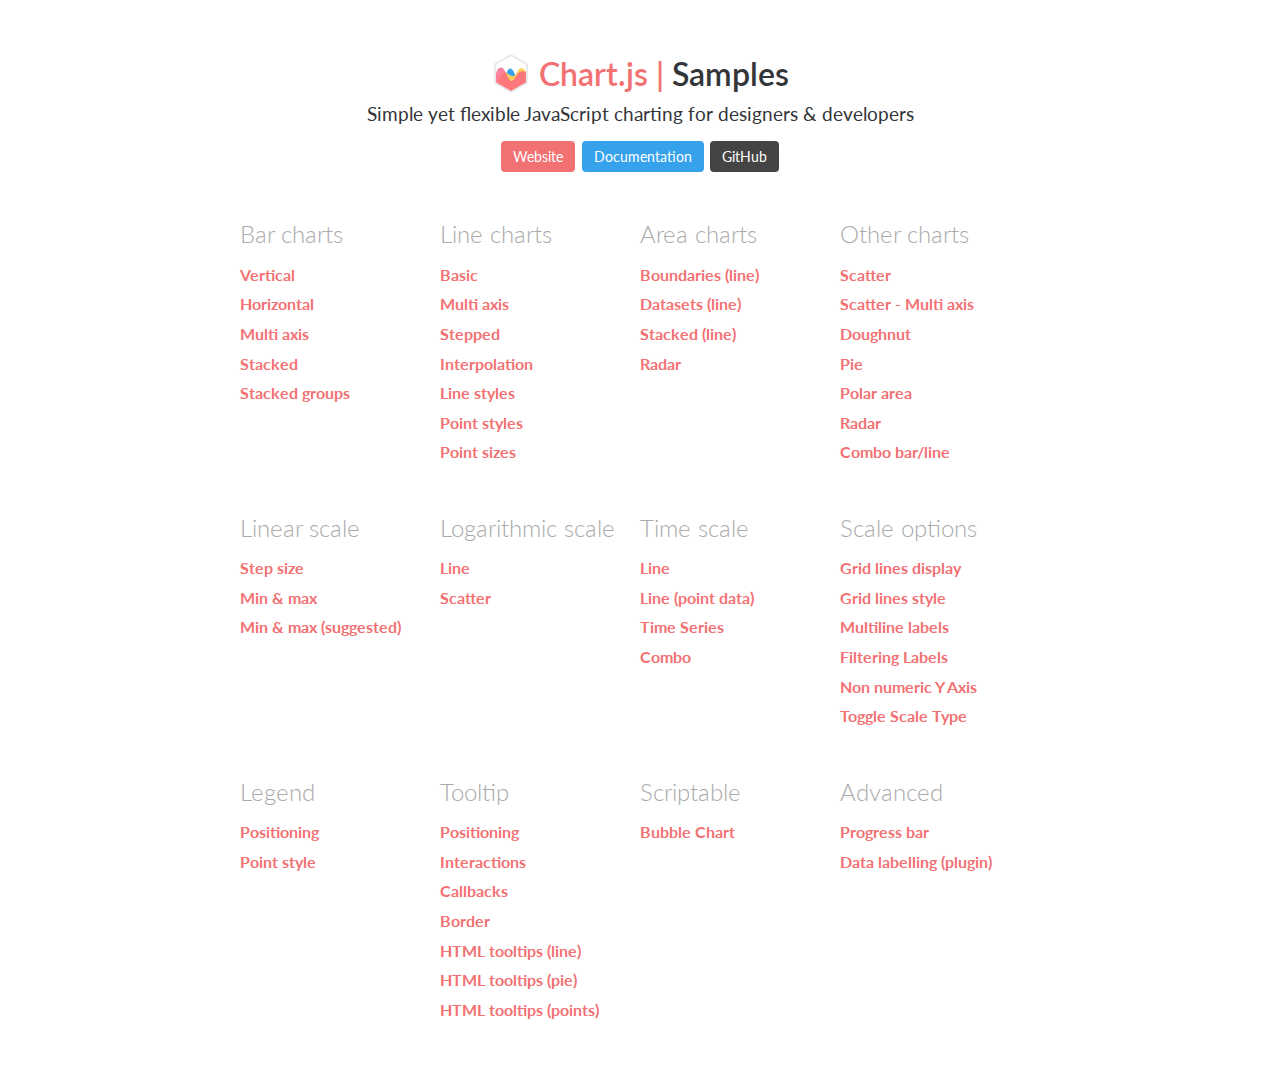
<file: public/styledashadmin/vendors/chart.js/samples/index.html>
<!DOCTYPE html>
<html lang="en-US">
<head>
	<meta charset="utf-8">
	<meta http-equiv="X-UA-Compatible" content="IE=Edge">
	<meta name="viewport" content="width=device-width, initial-scale=1">
	<link rel="stylesheet" type="text/css" href="style.css">
	<link rel="icon" href="favicon.ico">
	<script src="samples.js"></script>
	<script src="utils.js"></script>
	<title>Chart.js samples</title>
</head>
<body>
	<div class="content">
		<div class="header">
			<div class="chartjs-title">Samples</div>
			<div class="chartjs-caption">Simple yet flexible JavaScript charting for designers &amp; developers</div>
			<div class="chartjs-links">
				<a class="btn btn-chartjs" href="http://www.chartjs.org">Website</a>
				<a class="btn btn-docs" href="http://www.chartjs.org/docs">Documentation</a>
				<a class="btn btn-gh" href="https://github.com/chartjs/Chart.js">GitHub</a>
			</div>
		</div>

		<div id="categories" class="samples-categories"></div>
	</div>

	<script>
		function createCategory(item) {
			var el = document.createElement('div');
			el.className = 'samples-category';
			el.innerHTML =
				'<div class="title">' + item.title + '</div>' +
				'<div class="items"></div>';
			return el;
		}

		function createEntry(item) {
			var el = document.createElement('div');
			el.className = 'samples-entry';
			el.innerHTML = '<a class="title" href="' + item.path + '">' + item.title + '</a>';
			return el;
		}

		var categories = document.getElementById('categories');
		Samples.items.forEach(function(item) {
			var category = createCategory(item);
			var children = category.getElementsByClassName('items')[0];

			(item.items || []).forEach(function(item2) {
				children.appendChild(createEntry(item2));
			});

			categories.appendChild(category);
		});
	</script>
</body>
</html>
</file>
<file: public/styledashadmin/vendors/chart.js/samples/style.css>
@import url('https://maxcdn.bootstrapcdn.com/font-awesome/4.7.0/css/font-awesome.min.css');
@import url('https://fonts.googleapis.com/css?family=Lato:100,300,400,700,900');

body, html {
	color: #333538;
	font-family: 'Lato', sans-serif;
	line-height: 1.6;
	padding: 0;
	margin: 0;
}

a {
	color: #f27173;
	text-decoration: none;
}

a:hover {
	color: #e25f5f;
	text-decoration: underline;
}

.content {
	max-width: 800px;
	margin: auto;
	padding: 16px 32px;
}

.header {
	text-align: center;
	padding: 32px 0;
}

.wrapper {
	min-height: 400px;
	padding: 16px 0;
	position: relative;
}

.wrapper.col-2 {
	display: inline-block;
	min-height: 256px;
	width: 49%;
}

@media (max-width: 400px) {
	.wrapper.col-2 {
		width: 100%
	}
}

.wrapper canvas {
	-moz-user-select: none;
	-webkit-user-select: none;
	-ms-user-select: none;
}

.toolbar {
	display: flex;
}

.toolbar > * {
	margin: 0 8px 0 0;
}

.btn {
	background-color: #aaa;
	border-radius: 4px;
	color: white;
	padding: 0.25rem 0.75rem;
}

.btn .fa {
	font-size: 1rem;
}

.btn:hover {
	background-color: #888;
	color: white;
	text-decoration: none;
}

.btn-chartjs { background-color: #f27173; }
.btn-chartjs:hover { background-color: #e25f5f; }
.btn-docs:hover { background-color: #2793db; }
.btn-docs { background-color: #36A2EB; }
.btn-docs:hover { background-color: #2793db; }
.btn-gh { background-color: #444; }
.btn-gh:hover { background-color: #333; }

.btn-on {
	border-style: inset;
}

.chartjs-title {
	font-size: 2rem;
	font-weight: 600;
	white-space: nowrap;
}

.chartjs-title::before {
	background-image: url(logo.svg);
	background-position: left center;
	background-repeat: no-repeat;
	background-size: 40px;
	content: 'Chart.js | ';
	color: #f27173;
	font-weight: 600;
	padding-left: 48px;
}

.chartjs-caption {
	font-size: 1.2rem;
}

.chartjs-links {
	display: flex;
	justify-content: center;
	padding: 8px 0;
}

.chartjs-links a {
	align-items: center;
	display: flex;
	font-size: 0.9rem;
	margin: 0.2rem;
}

.chartjs-links .fa:before {
	margin-right: 0.5em;
}

.samples-category {
	display: inline-block;
	margin-bottom: 32px;
	vertical-align: top;
	width: 25%;
}

.samples-category > .title {
	color: #aaa;
	font-weight: 300;
	font-size: 1.5rem;
}

.samples-category:hover > .title {
	color: black;
}

.samples-category > .items {
	padding: 8px 0;
}

.samples-entry {
	padding: 0 0 4px 0;
}

.samples-entry > .title {
	font-weight: 700;
}

@media (max-width: 640px) {
	.samples-category { width: 33%; }
}

@media (max-width: 512px) {
	.samples-category { width: 50%; }
}

@media (max-width: 420px) {
	.chartjs-caption { font-size: 1.05rem; }
	.chartjs-title::before { content: ''; }
	.chartjs-links a { flex-direction: column; }
	.chartjs-links .fa { margin: 0 }
	.samples-category { width: 100%; }
}

.analyser table {
	color: #333;
	font-size: 0.9rem;
	margin: 8px 0;
	width: 100%
}

.analyser th {
	background-color: #f0f0f0;
	padding: 2px;
}

.analyser td {
	padding: 2px;
	text-align: center;
}
</file>
